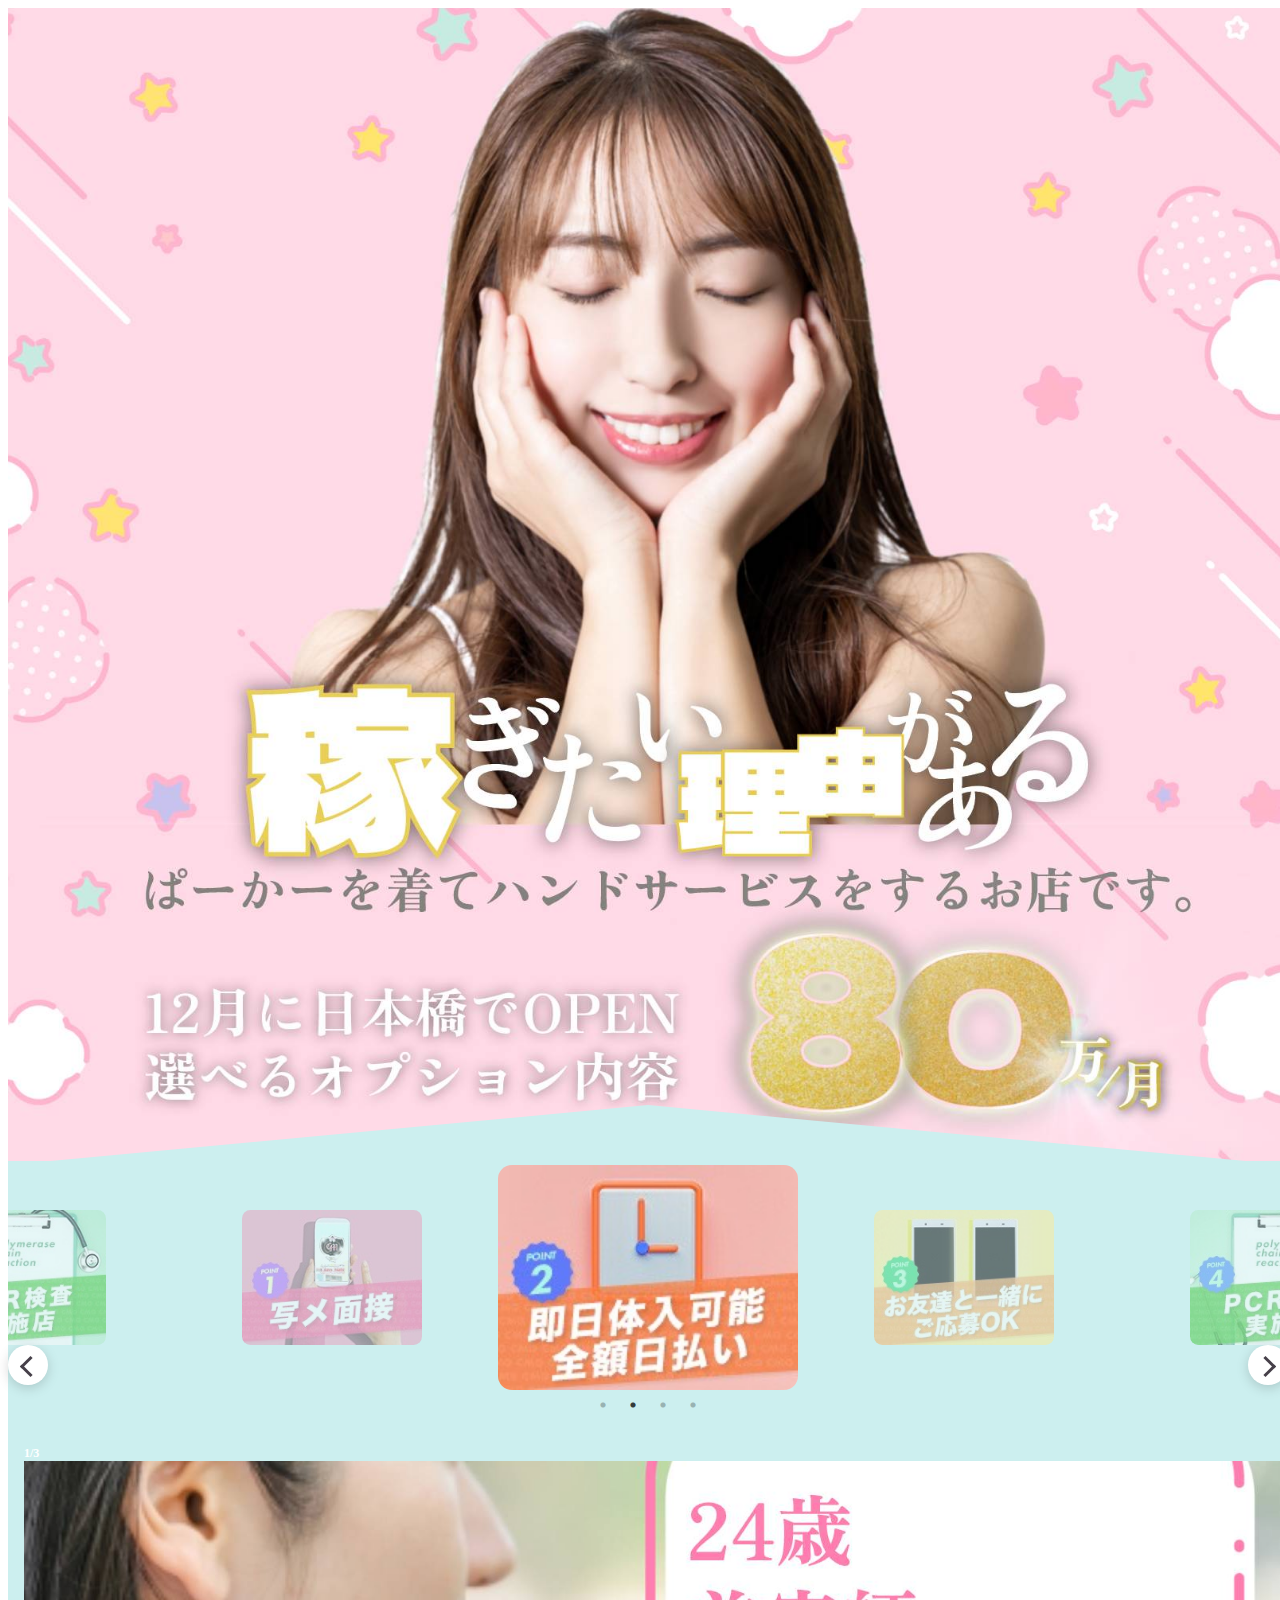
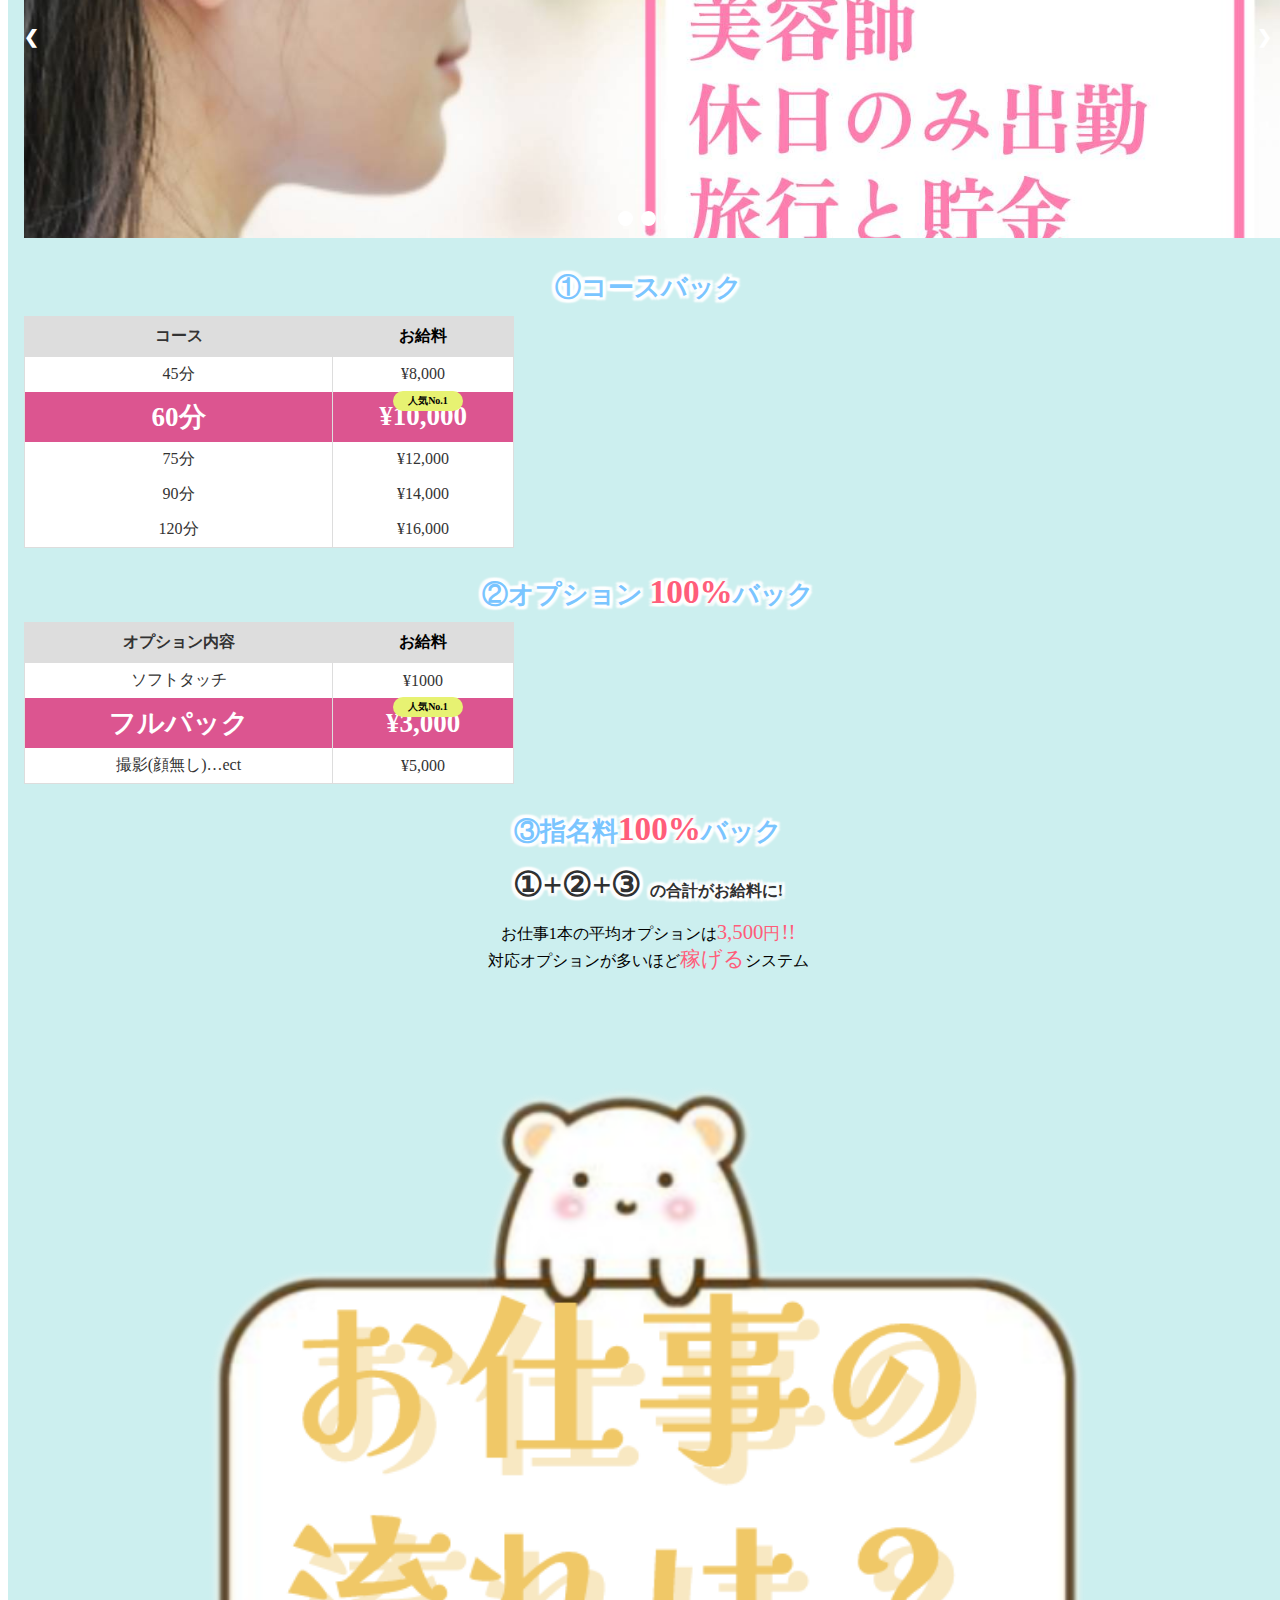
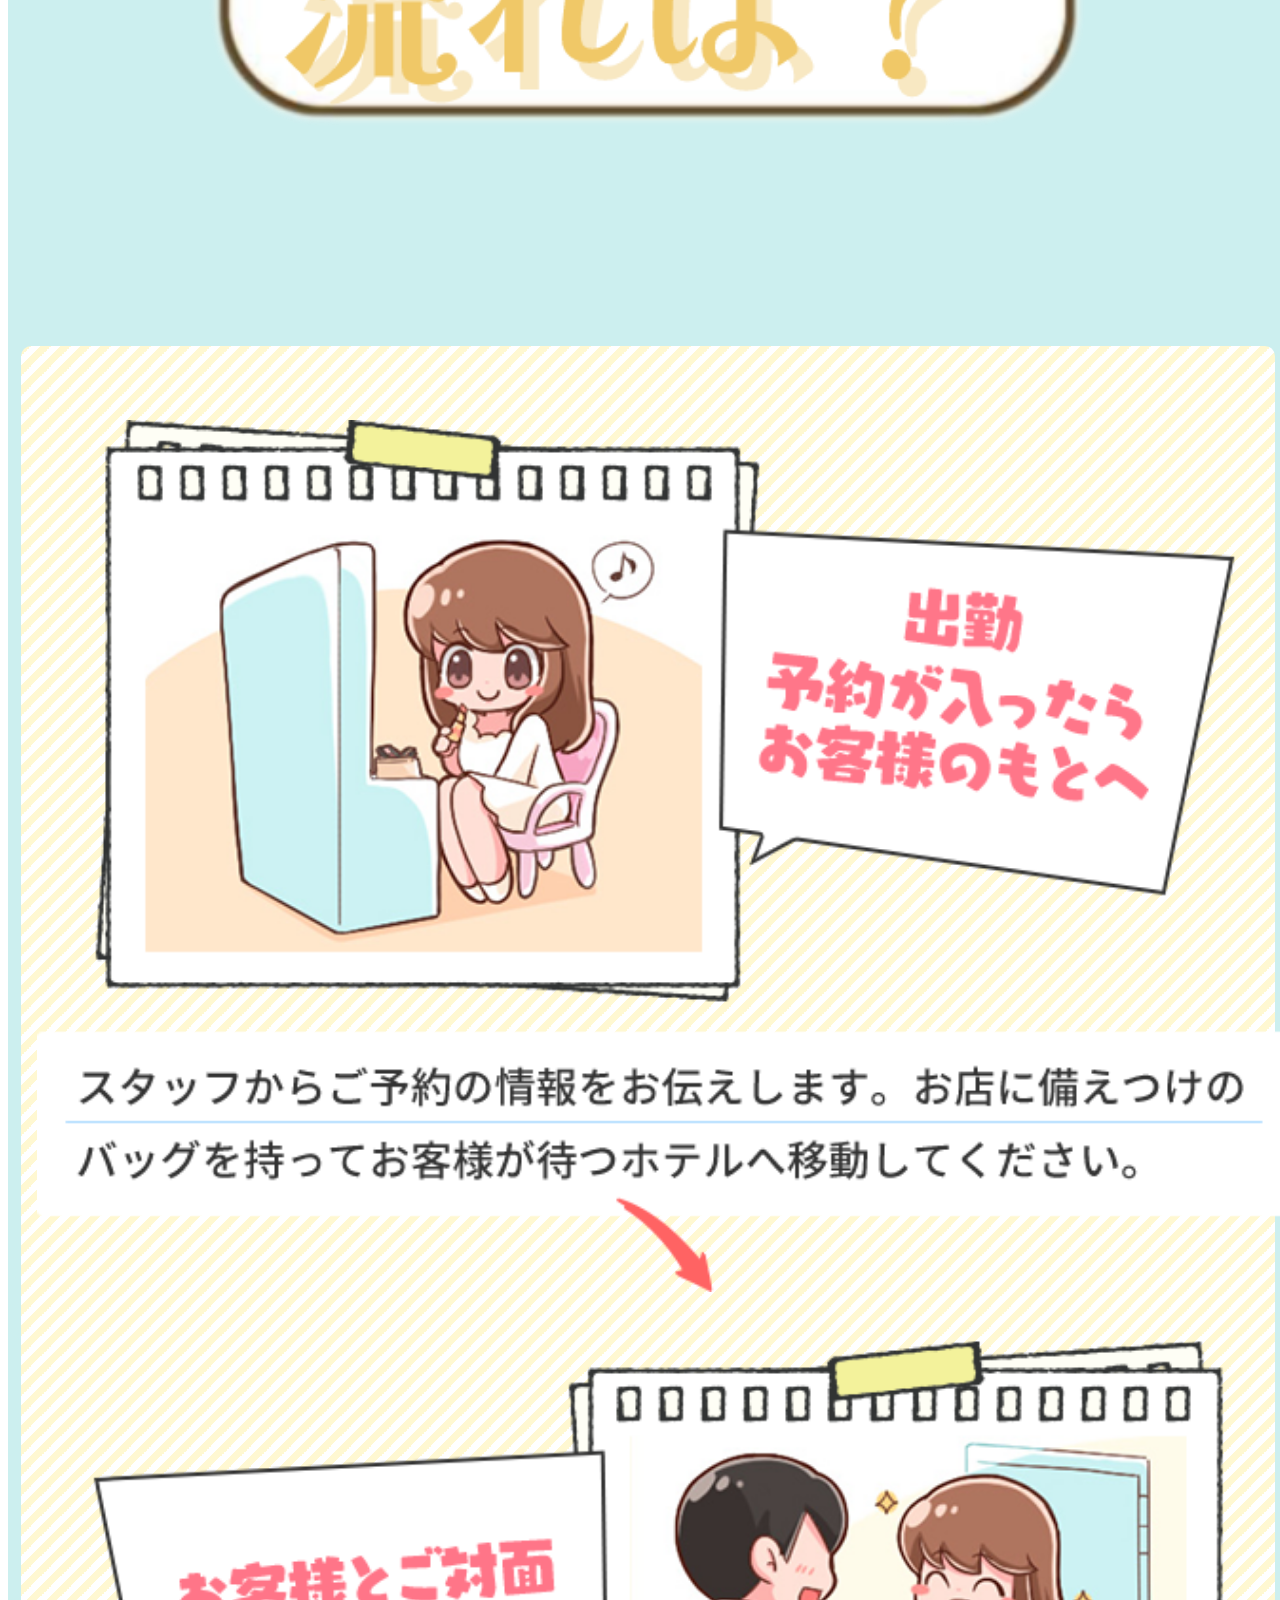
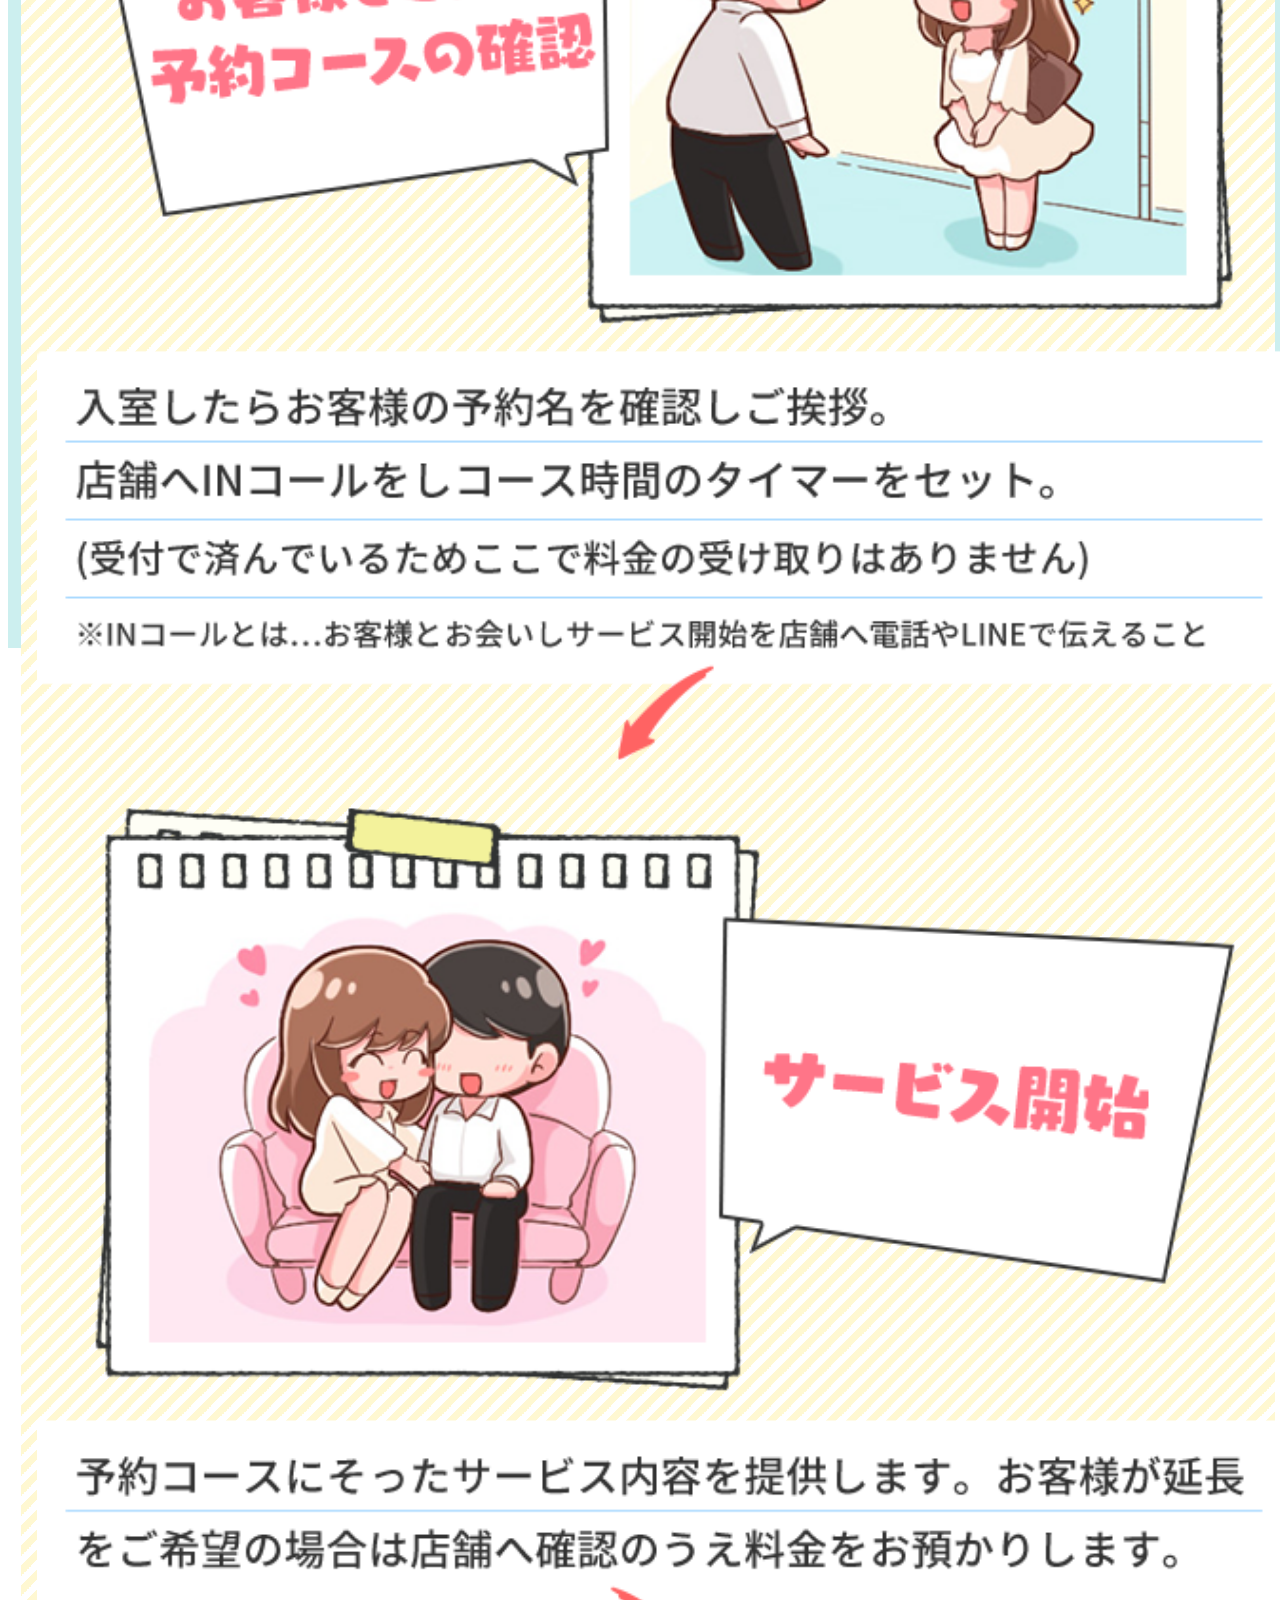
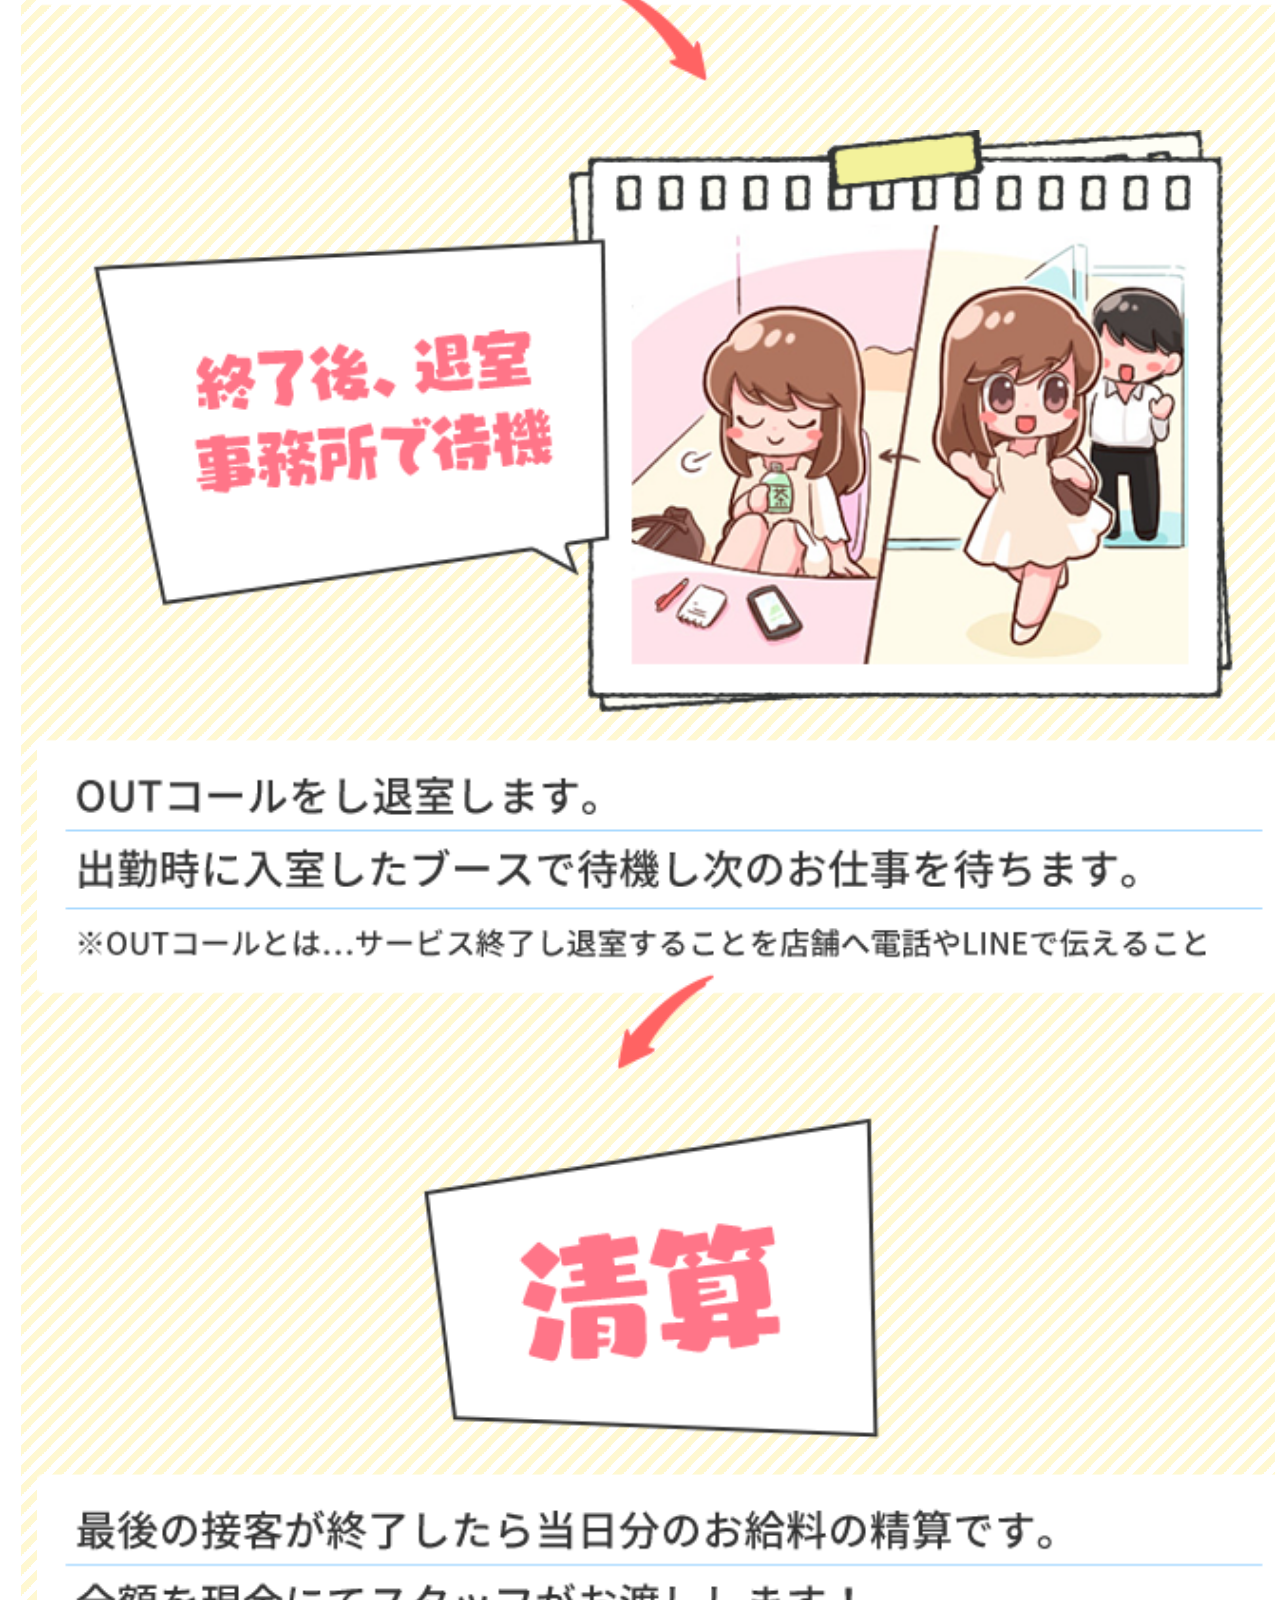
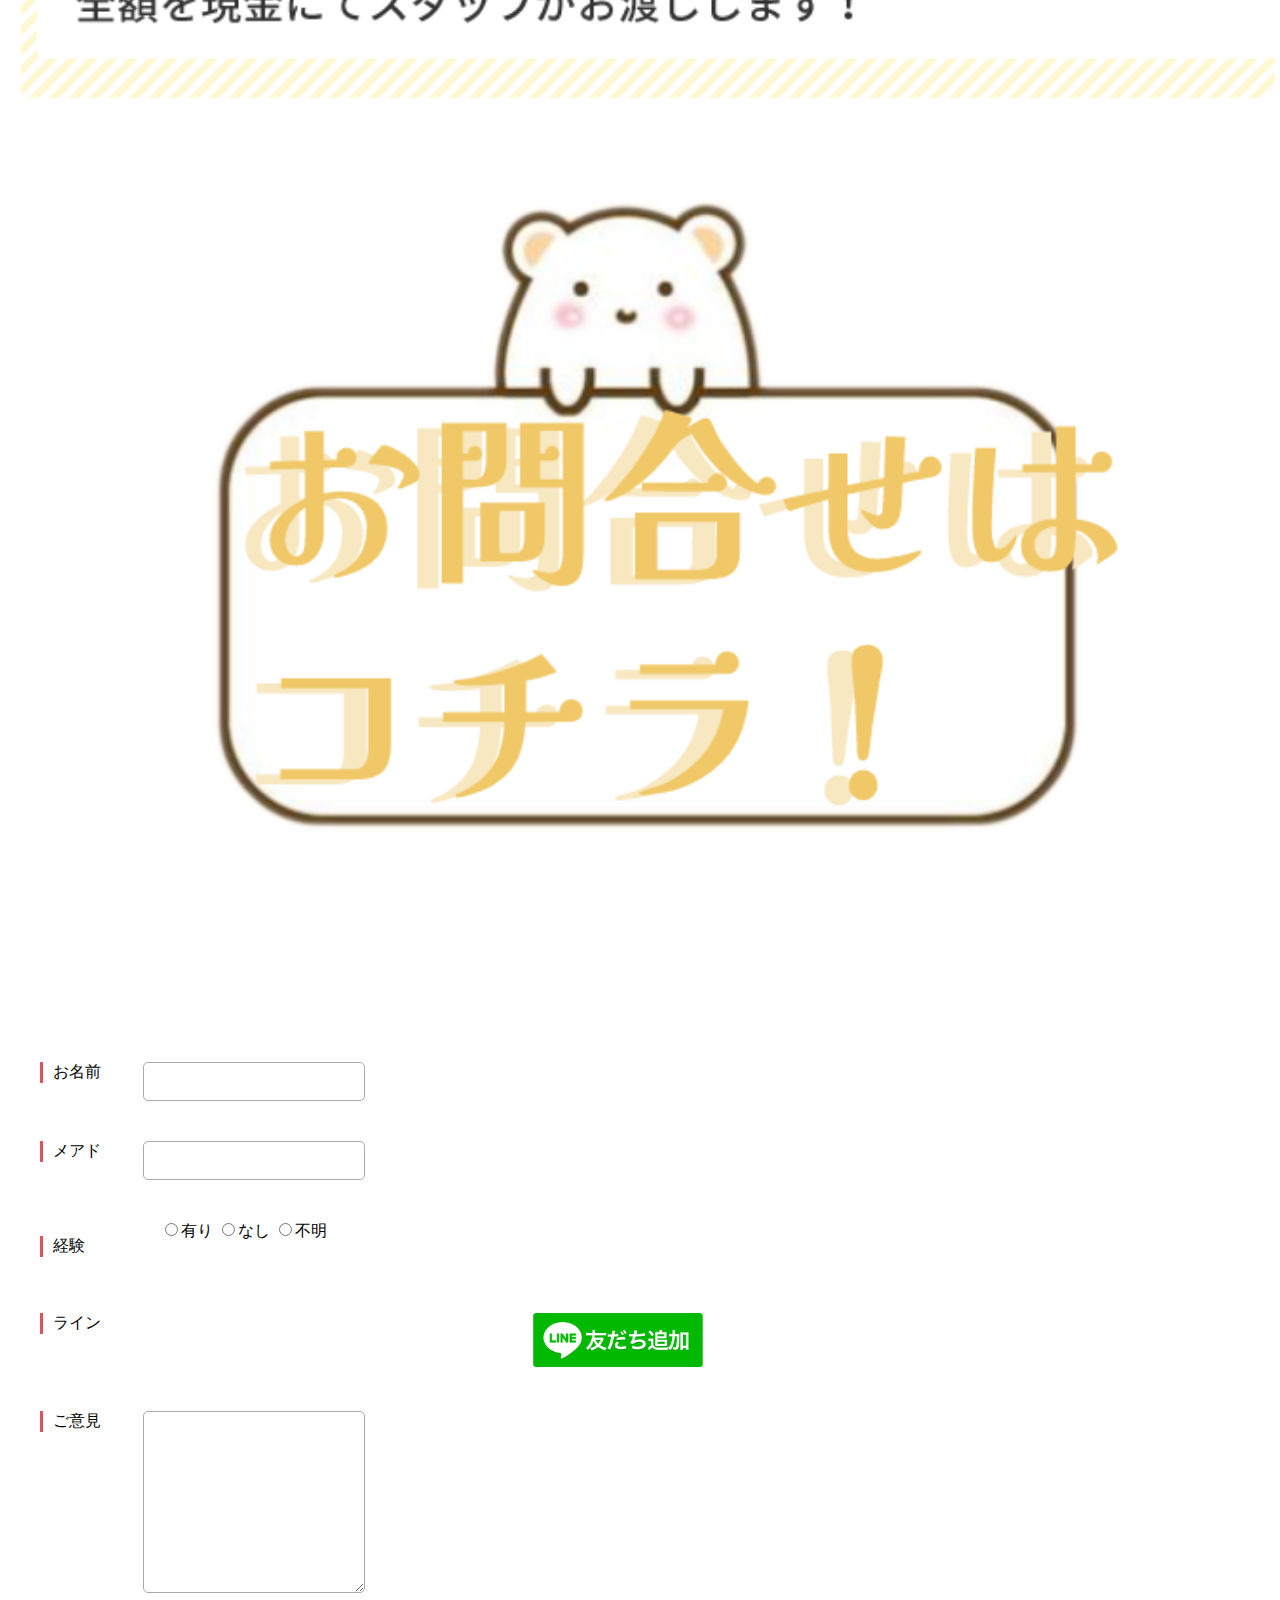
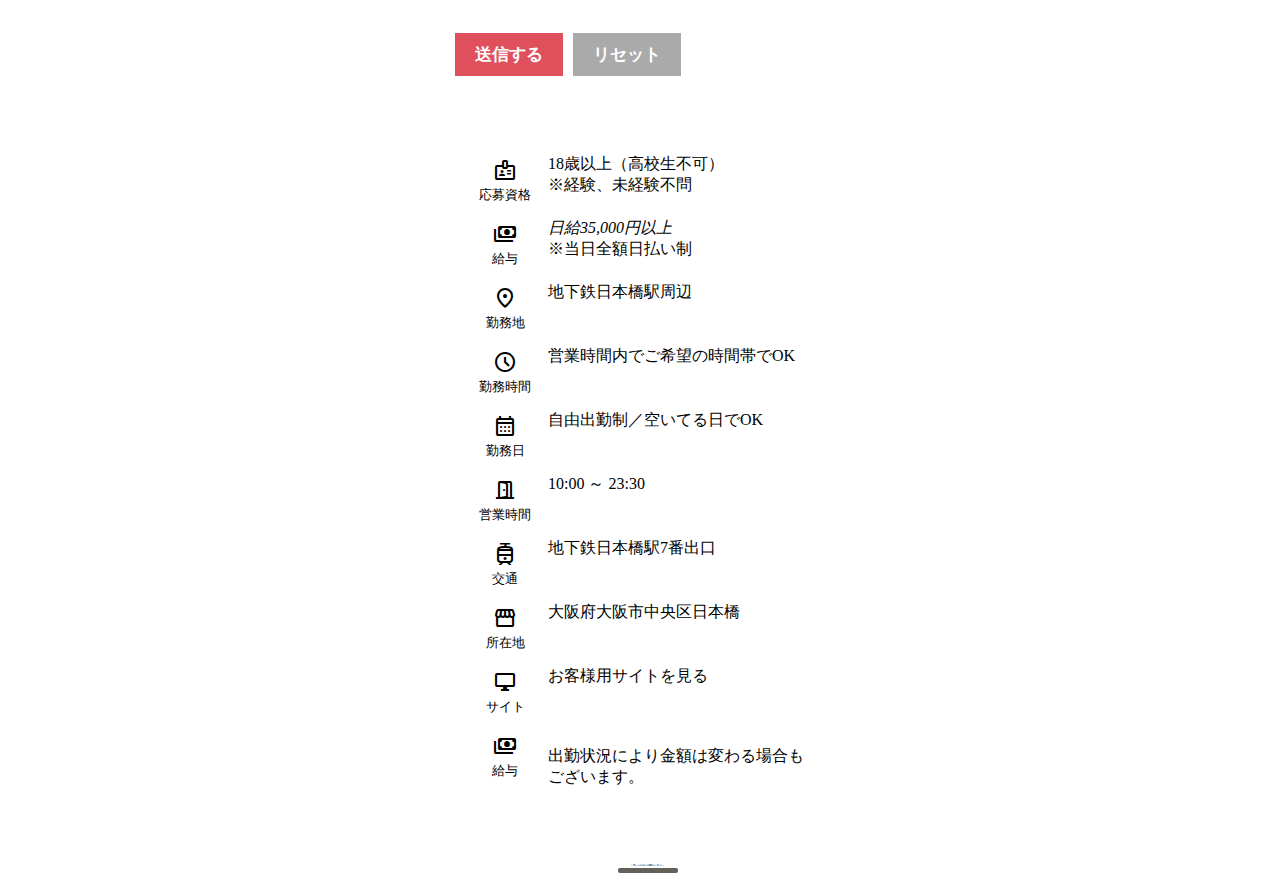
<file: LP/index.html>
<!DOCTYPE html>
<html lang="en">
<head>
    <meta charset="UTF-8">
    <meta http-equiv="X-UA-Compatible" content="IE=edge">
    <meta name="viewport" content="width=device-width, initial-scale=1.0">
    <title>ぶかぱぁ～</title>
  <link rel="stylesheet" href="style/style.css">  
  <link rel="stylesheet" href="slick/slick.css">
  <link rel="stylesheet" href="slick/slick-theme.css">
  <link href="https://cdn.jsdelivr.net/npm/bootstrap@5.0.2/dist/css/bootstrap.min.css" rel="stylesheet" integrity="sha384-EVSTQN3/azprG1Anm3QDgpJLIm9Nao0Yz1ztcQTwFspd3yD65VohhpuuCOmLASjC" crossorigin="anonymous">
  <!-- icon -->
  <link rel="stylesheet" href="https://fonts.googleapis.com/css2?family=Material+Symbols+Outlined:opsz,wght,FILL,GRAD@20..48,100..700,0..1,-50..200" />
  <!-- icon -->
  <!-- font -->
  <link rel="preconnect" href="https://fonts.googleapis.com">
  <link rel="preconnect" href="https://fonts.gstatic.com" crossorigin>
  <link href="https://fonts.googleapis.com/css2?family=Kaisei+Opti:wght@700&display=swap" rel="stylesheet">
  <!-- font -->

</head>
<body>
<div class="background">
<img src="image\バナー\LPトップ.jpg" alt="" class="full">
<!-- <div class="title1">
<img src="image\a.png" alt="" class="full">
</div> -->
<div class="san_box">

<div class="cast"> 
    <div class="slider">
        <div class="slick-img"><img src="image\バナー\210129193350sub1.jpg" alt=""></div>
        <div class="slick-img"><img src="image\バナー\210129193350sub2.jpg" alt=""></div>
        <div class="slick-img"><img src="image\バナー\210129193350sub3.jpg" alt=""></div>
        <div class="slick-img"><img src="image\バナー\210129193350sub4.jpg" alt=""></div>
    </div>
  </div>

<!-- コンテンツ中 -->
<!-- 
  <div class="bg-color">
  <div class="box19">
    <h1 class="san_t_a">#当ってませんか？</h1>
</div>

<div class="che">
<br><input type="checkbox" name="name" value="value">
お客さんから過剰サービスを求められる
<br><input type="checkbox" name="name" value="value">
オプション交渉をするのが嫌だ
<br><input type="checkbox" name="name" value="value">
オプション料金をもらえない
<br><input type="checkbox" name="name" value="value">
掛け持ちで始めたいけど、不安
</div>
<hr>

<br>
ひとつでも当てはまっていたら、一度お問い合わせください。
損している可能性があります。
<br><br>
</div>
</div> -->

<!-- コンテンツ中 -->
<!-- 不安解消 -->
<!-- <img src="image\かじょうなし.png" alt="" class="bg2">

すぐに稼げるの？未経験でも働ける？
会員顧客数には自信がありグループ全体で100万人！出勤さえしていただければお仕事が付きますし必ず稼がせることをお約束します！

お客様はどんな人？怖くないですか？

顧客管理システムを導入しており身元の明らかな優良会員のお客様だけ！風俗経験のある女の子はもちろん未経験の女の子でも安心安全に働けるお店作りを目指しております。
ちなみに当店で働く女の子の90%が未経験からのスタートです！

可愛くないけど働ける？見た目に自信がないです・・・

当グループが求めるのは普通の女の子です。容姿よりも内面的な部分を重視し合否を判断しております。
その証拠に当店の採用率は90%以上！少しだけ勇気を出して応募してみてください！-->
<!-- 不安解消 -->


<!-- 給料 -->
<!-- <img src="image\見出し\給料.png" alt="" class="full"> -->
<div class="slider-001">
  <!-- contents1 -->
  <div class="slide-001">
    <div class="slide-content-001"><img src="image\給与の例\27.jpg" class="full_job"></div>
    <div class="slide-caption-001"></div>
  </div>
  <!-- contents2 -->
  <div class="slide-001">
    <div class="slide-content-001"><img src="image\給与の例\37.jpg" class="full_job"></div>
    <div class="slide-caption-001"></div>
  </div>
  <!-- contents3 -->
  <div class="slide-001">
    <div class="slide-content-001"><img src="image\給与の例\93.jpg" class="full_job"></div>
    <div class="slide-caption-001"></div>
  </div>
</div>
<script>
  const sliders = document.querySelectorAll(".slider-001");
  
  sliders.forEach((slider, cont_slider) => {
    let slideIndex = 1;
    let slides = slider.querySelectorAll(".slide-001");
    let prev = document.createElement("span");
    prev.classList.add("prev-001");
    prev.innerHTML = "&#10094;";
    slider.append(prev);
    let next = document.createElement("span");
    next.classList.add("next-001");
    next.innerHTML = "&#10095;";
    slider.append(next);
  
    let dots = document.createElement("div");
    dots.classList.add("dots");
    slider.append(dots);
  
    slides.forEach((slide, cont_slide) => {
      let dot = document.createElement("span");
      dot.classList.add("dot");
      dots.append(dot);
      dot.addEventListener("click", (e) => {
        slideIndex = cont_slide + 1;
        slides.forEach((slide, cont_slide) => {
          slide.style = "left: -" + (slideIndex - 1) * 100 + "%;";
        });
      });
  
      let numberText = document.createElement("div");
      numberText.classList.add("numbertext");
      numberText.innerText = cont_slide + 1 + "/" + slides.length;
      slide.insertAdjacentElement("afterbegin", numberText);
    });
  
    next.addEventListener("click", (e) => {
      slideIndex == slides.length ? (slideIndex = 1) : slideIndex++;
      slides.forEach((slide, cont_slide) => {
        slide.style = "left: -" + (slideIndex - 1) * 100 + "%;";
      });
    });
  
    prev.addEventListener("click", (e) => {
      slideIndex == 1 ? (slideIndex = slides.length) : slideIndex--;
      slides.forEach((slide, cont_slide) => {
        slide.style = "left: -" + (slideIndex - 1) * 100 + "%;";
      });
    });
  });
</script>
<!-- 給料 -->
</div>

<p class="salaryTitle">①コースバック</p>

<div class="table">
  <table>
    <tr>
      <th>コース</th>
      <th class="popular"><span class="inner"><span class="no1">人気No.1</span>お給料</span></th>
    </tr>
    <tr>
      <td>45分</td>
      <td class="popular">¥8,000</td>
    </tr>
    <tr>
      <td>60分</td>
      <td class="popular">¥10,000</td>
    </tr>
    <tr>
      <td>75分</td>
      <td class="popular">¥12,000</td>
    </tr>
    <tr>
      <td>90分</td>
      <td class="popular">¥14,000</td>
    </tr>
    <tr>
      <td>120分</td>
      <td class="popular">¥16,000</td>
    </tr>
    <!-- <tr>
      <td>保証なし</td>
      <td class="popular">保証1ヶ月</td>
    </tr>
    <tr>
      <td><a href="#">45分</a></td>
      <td><a href="#">申し込み</a></td>
    </tr> -->
    
  </table>
</div>


<p class="salaryTitle">②オプション <span class="textRed textLarge" style="font-size: 1.3em; font-weight: inherit; color: rgb(255, 93, 122);" >100<span class="textSmall" >%</span></span>バック</p>

<div class="table">
  <table>
    <tr>
      <th>オプション内容</th>
      <th class="popular"><span class="inner"><span class="no1">人気No.1</span>お給料</span></th>
    </tr>
    <tr>
      <td>ソフトタッチ</td>
      <td class="popular">¥1000</td>
    </tr>
    <tr>
      <td>フルパック</td>
      <td class="popular">¥3,000</td>
    </tr>
    <tr>
      <td>撮影(顔無し)…ect</td>
      <td class="popular">¥5,000</td>
    </tr>
  </table>
</div>
 
  

  <p class="salaryTitle">③指名料<span style="font-size: 1.3em; font-weight: inherit; color: rgb(255, 93, 122);">100<span >%</span></span>バック</p>
<div class="salary">
 <p>
  <span style="font-weight: bold;font-size: 2.1rem;">
  ①+②+③
</span>
  の合計がお給料に!
</p>
</div>
  
  <p>お仕事1本の平均オプションは<span class="textRed textLarge" style="font-size: 1.3em; font-weight: inherit; color: rgb(255, 93, 122);">3,500<span class="textSmall" style="font-size: 0.8em; letter-spacing: 1px; font-weight: inherit;">円</span>!!</span><br>
    対応オプションが多いほど<span class="textRed textLarge" style="font-size: 1.3em; font-weight: inherit; color: rgb(255, 93, 122);">稼げる</span>システム</p>

<!--****************仕事の流れ******************-->
<img src="image\見出し\おしごと.png" alt="" class="full">
<div class="bg-color" style="background-image: linear-gradient(-45deg, transparent, transparent 25%, rgb(255, 248, 210) 25%, rgb(255, 248, 210) 50%, transparent 50%, transparent 75%, rgb(255, 248, 210) 75%, rgb(255, 248, 210)); background-size: 20px 20px; padding: 4% 0px 1%;" id="flow">
<img src="image\仕事流れ\①.png" alt="" class="full_job">
<img src="image\仕事流れ\②.png" alt="" class="full_job">
<img src="image\仕事流れ\③.png" alt="" class="full_job">
<img src="image\仕事流れ\④.png" alt="" class="full_job">
<img src="image\仕事流れ\⑤.png" alt="" class="full_job">
</div>
<!--****************仕事の流れ******************-->
<img src="image\見出し\お問合せ.png" alt="" class="full">
<!-- <div class="box26">
<span class="box-title">今だけ特典</span>
<p>ここに文章ここに文章ここに文章ここに文章ここに文章ここに文章ここに文章</p>
</div> -->
<!-- ********************フォーム******************** -->
  



<form class="" action="https://script.google.com/macros/s/AKfycbwS4ii4jPzmLz90JPqYqqTbmu1UZoC6M-lxEk74QhQ4RsFE0yEi/exec" method="post">
  <div class="item">
    <label class="label">お名前</label>
    <input class="inputs" type="text" name="name">
  </div>
  <div class="item">
    <label class="label">メアド</label>
    <input class="inputs" type="email" name="email">
  </div>

  <div class="item">
    <p class="label">経験</p>
    <div class="inputs">
    <input id="cut" type="radio" name="menu" value="cut"><label for="cut">有り</label>
    <input id="cut-color" type="radio" name="menu" value="cut-color"><label for="cut-color">なし</label>
    <input id="headspa" type="radio" name="menu" value="headspa"><label for="headspa">不明</label>
    </div>
  </div>

  <div class="item">
    <label class="label">ライン</label>
    <a href="https://line.me/ti/p/r9_LaVhHEn"><img src="image\howto_content1.png" alt="ライン追加" class="line"></a>
  </div>
  
  <div class="item">
    <label class="label">ご意見</label>
    <textarea class="inputs"></textarea>
  </div>

  <div class="btn-area">
    <input type="submit" value="送信する"><input type="reset" value="リセット">
  </div>

</form>



<!-- ********************フォーム******************** -->


<hr>
  <!-- バニラこぴぺ  -->
  <dl class="banira">
    <div class="left">
      <span class="material-symbols-outlined">badge</span>
      <dt class="eligible">応募資格</dt>
    </div>

    <dd class="side_text">18歳以上（高校生不可）<br>※経験、未経験不問</dd>
    
    <div class="left">
      <span class="material-symbols-outlined">payments</span>
      <dt class="money">給与</dt>
    </div>
     
    <dd class="side_text"><em>日給<span>35,000円</span>以上</em><br>※当日全額日払い制</dd>
    
    <div class="left">
      <span class="material-symbols-outlined">location_on</span>
      <dt class="area">勤務地</dt>
    </div>
    
    <dd class="side_text">地下鉄日本橋駅周辺</dd>
    
    <div class="left">
      <span class="material-symbols-outlined">schedule</span>
      <dt class="time">勤務時間</dt>
    </div>
    
      <dd class="side_text">営業時間内でご希望の時間帯でOK</dd>
    
    <div class="left">
      <span class="material-symbols-outlined">calendar_month</span>
      <dt class="day">勤務日</dt>
    </div>

      <dd class="side_text">自由出勤制／空いてる日でOK</dd>
    
    <div class="left">
      <span class="material-symbols-outlined">door_open</span>
    <dt class="open">営業時間</dt>
    </div>

      <dd class="side_text">10:00 ～ 23:30</dd>
    
    <div class="left">
      <span class="material-symbols-outlined">tram</span>  
      <dt class="transport">交通</dt>
    </div>
    
      <dd class="side_text">地下鉄日本橋駅7番出口</dd>

    <div class="left">
      <span class="material-symbols-outlined">storefront</span>
      <dt class="address">所在地</dt>
    </div>
    
      <dd class="side_text">大阪府大阪市中央区日本橋</dd>
    
    <div class="left">
      <span class="material-symbols-outlined">desktop_windows</span>
      <dt class="site">サイト</dt>
    </div>
    
      <dd class="side_text">お客様用サイトを見る</dd>
    
    <div class="left">
      <span class="material-symbols-outlined">payments</span>
      <dt class="money-warn-ttl"><span>給与</span></dt>
    </div>

    <dd class="side_text"><p>出勤状況により金額は変わる場合もございます。</p></dd>
  </dl>
<h2>
  #詳しくはお店にお問合せください。
</h2>
<!-- バニラこぴぺ  -->
</div>
<script type="text/javascript" src="javascript/jquery-1.11.0.min.js"></script>
<script type="text/javascript" src="javascript/jquery-migrate-1.2.1.min.js"></script>
<script type="text/javascript" src="slick\slick.min.js"></script>
<script type="text/javascript" src="javascript\main.js"></script>
</body>
</html>
</file>
<file: LP/style/style.css>
/* 共通 */

 .bg-color{
  margin: -0.4em 0.8em 0 0.8em;
  background-color: #ffffff;
  border-radius: 10px;
  padding: 1em 0.8em 1em 0.8em;
  
}

body {  
  width: 100%;
  height: 240px;

}

.background {
  background-color: #ccefef;
  text-align: center;
  height: 340em;  
}

  .full {
      width: 100%;
      height: auto;
    }

  .bg2{
    width: 100%;
    height: auto;
    text-align: center;
    padding: 0 1em 0 1em;
  }
    
  .full_job {
    width: 100%;
    border-radius: 10px;
    height: auto;
    padding: 1.4em 1em 1.4em 1em;
  }

  .title1{
    position: absolute;
    width: 40%;
    top: 31%;
    left: 30%;
    z-index: 2;
  }

  h1 {
    font-weight: bold;
    padding: 1em 0 2em 0;
  }

  
  h2 {
    font-family: 'Kaisei Opti', serif;
    position: relative;
    display: inline-block;
    font-size: 2px;
    margin-bottom: 1em;
    padding: 1em 0 2em 0;
  }
  h2:before {
    content: '';
    position: absolute;
    bottom: -15px;
    display: inline-block;
    width: 60px;
    height: 5px;
    top: 70%;
    left: 50%;
    -webkit-transform: translateX(-50%);
    transform: translateX(-50%);
    background-color: #62625a;
    border-radius: 2px;
  }

 
  .check1 {
    position: relative;
    padding-left: .8em;/*アイコン表示用のスペース*/
  }
  
  .check1::before {
    content: "\f00c"; /*アイコンのユニコード*/
    font-family: "Font Awesome 5 Free";
    font-weight: 900;
    position: absolute;
    font-size: 0.6em; /*アイコンの大きさ*/
    left: 0; /*アイコンの位置（左右）*/
  
  
  /*アイコンと文字を天地中央揃え*/
    top: 50%;
    -webkit-transform: translateY(-50%);
            transform: translateY(-50%);
    color: #9abfe9; /*アイコンの色*/
  }
  

  .box1 {
    margin: -3em 15px 3em 15px;
    background-color: #F3E6DF;
    border-radius: 10px ;
    padding: 1.4em 0 1.4em 0;
    box-shadow: 0px 0px 36px 5px rgba(0,0,0,0.6);
  }

  /* ***********協調h2************* */
  .box19 {
    position: relative;
    padding:0.25em 1em;
    margin:3em 1em 2em 1em;  
  }
  .box19:before,.box19:after{ 
    content:'';
    width: 20px;
    height: 30px;
    position: absolute;
    display: inline-block;
  }
  .box19:before{
    border-left: solid 1px #1b1f35;
    border-top: solid 1px #1b1f35;
    top:0;
    left: 0;
  }
  .box19:after{
    border-right: solid 1px #1b1f35;
    border-bottom: solid 1px #1b1f35;
    bottom:0;
    right: 0;
  }
  .box19 p {
    margin: 0; 
    padding: 0;
  }
  /* ***********協調h2************* */

  /* ***********point************* */
  .box26 {
    position: relative;
    margin: 0 0 4em 0;
    padding: 0.5em 1em;
    border: solid 3px #95ccff;
    border-radius: 8px;
  }
  .box26 .box-title {
    position: absolute;
    display: inline-block;
    top: -13px;
    left: 10px;
    padding: 0 9px;
    line-height: 1;
    font-size: 19px;
    background: #f2ffff;
    color: #95ccff;
    font-weight: bold;
  }
  .box26 p {
    margin: 0; 
    padding: 0;
  }

  /* ***********point************* */

  /* ***********チェックボックス************ */
.che{
  text-align: left;
  margin: 2em 2em;
}

  /* ***********チェックボックス************ */


  hr {
    border: 0;
    height: 2px;
    margin: 2em 2em;
    background-image: repeating-linear-gradient(90deg, rgb(255, 255, 255) 0px, rgb(255, 255, 255) 4px, rgba(50, 44, 44, 0) 4px, rgba(255, 255, 255, 0) 12px);
  }
  h2{
    text-decoration-color: #09000d  ;
  }


  /* ======================問い合わせフォーム===============================*/ 



  .box1 p{
    color: #96815D;
    text-align: left;
    margin: 0 1em 0 1em ;
  }

  


  form{
    width:85%;
    margin:0 1em 0 1em;
  }
  .item{
    overflow: hidden;
    margin-left: 1em;
    margin-bottom: 40px;
  }
  .label{
    float: left;
    width:60px;
    text-align: left;
    margin-right: 10px;
    padding-left: 10px;
    border-left: solid 3px #e0505d;
  }

  .line{
    width:170px;
  }
  .inputs{
    float: left;
    width:200px;
    margin-left: 20px;
  }
  input[type="text"],input[type="email"]{
    border: solid 1px #aaa;
    border-radius:5px;
    padding:10px;
    font-size: 15px;
  }
  textarea{
    border: solid 1px #aaa;
    border-radius:5px;
    padding: 10px;
    height: 160px;
    font-size: 15px;
  }
  .btn-area{
    text-align: center;
  }
  input[type="submit"]{
    background: #e0505c;
    border: none;
    color: white;
    font-size:17px;
    font-weight:bold;
    padding: 10px 20px;
    margin: 0 5px;
  }
  input[type="reset"]{
    background: #aaa;
    border: none;
    color: white;
    font-size:17px;
    font-weight:bold;
    padding: 10px 20px;
    margin: 0 5px;
  }


  /* ======================問い合わせフォーム===============================*/ 


  .slide_cont{
    white-space:nowrap;
   }
  
  /* ======================トップのセクション区切り===============================*/ 

  .pg-top-works__header__title {
    text-transform: uppercase;
    font-family: var(--font-Cantarell);
    font-weight: 700;
    line-height: calc( var(--line-height) * 1em);
    -webkit-font-smoothing: subpixel-antialiased;
    text-rendering: auto;
    z-index: 2;
  }


  .san_box {
    position: relative;
    text-align: center;

    /* margin: -2em 0 30px; */
  }
  .san_box:before {
    content: "";
    width: 0;
    height: 0;
    line-height:0;
    /* vertical-align: baseline; */
    border-style: solid;
    border-width: 0 50vw 60px 50vw;
    border-color: transparent transparent #ccefef transparent;
    position: absolute;
    bottom: 100%;
    left: 0;
    right: 0;
  }
  .san_t_a {
    color: #000000;
    font-size: 30px;
    font-weight: bold;
    margin: 1em 0 1em 5px;
  }
  .san_t_b {
    color: #000000;
    font-size: 24px;
    margin: 5px 0 1em 5px;
  }


  /* =====================給料====================== */
  .slider-001 {
    width: 100%;
    position: relative;
    margin: 3em 0 2em 0;
    overflow: hidden;
    display: flex;
    border-radius: 6px;
    
  }
  
  .slide-001 {
    width: 100%;
    flex-shrink: 0;
    position: relative;
    top: 0;
    left: 0;
    transition: all 0.6s ease-in-out;
  }
  
  .slide-content-001 {
    width: 100%;
    height: 400px;
    /* background-color: #c8e4ff; */
  }
  
  .slide-content-001 img {
    width:100%;
    object-fit: cover;
    height: 100%;
  }
  
  .prev-001,
  .next-001 {
    cursor: pointer;
    position: absolute;
    top: 50%;
    width: auto;
    height: 65px;
    padding: 16px;
    margin-top: -28px;
    color: white;
    font-weight: bold;
    font-size: 18px;
    transition: all 0.2s ease;
    border-radius: 0 4px 4px 0;
    user-select: none;
  }
  
  .next-001 {
    right: 0;
    border-radius: 4px 0 0 4px;
  }
  
  .prev-001:hover,
  .next-001:hover {
    background-color: rgba(107, 182, 255, 0.8);
  }
  
  .slide-caption-001 {
    color: rgb(235, 216, 51);
    font-size: 15px;
    padding: 0;
    position: absolute;
    bottom: 31px;
    width: 100%;
    text-align: center;
  }
  
  .numbertext {
    color: white;
    font-size: 12px;
    font-weight: bold;
    padding: 8px 16px;
    position: absolute;
    top: 0;
  }
  
  .dots {
    height: 15px;
    padding: 0;
    position: absolute;
    bottom: 22px;
    width: 100%;
    text-align: center;
  }
  
  .dot {
    cursor: pointer;
    height: 15px;
    width: 15px;
    margin: 10px 4px;
    background-color: white;
    border-radius: 50%;
    display: inline-block;
    transition: all 0.2s ease;
  }
  
  .dot:hover {
    background-color: rgba(107, 182, 255, 0.8);
  }
  /* =====================給料====================== */

  /* =====================スライダー====================== */

  .cast .slick-slide {
    width: 300px;
    height: auto;
    margin: 0 1em 0 0;
    align-items: center;
    overflow: hidden;
  }

  .slick-img img {
      height: auto;
      border-radius: 14px;
      opacity: .5;
      transform: scale(.6);
      transition: opacity .7s, transform 1.1s;
      width: 100%;
    }

      /* 中央のスライド */
      .slider .slick-center img {
          opacity: 1;
          transform: scale(1);
      }


  .cast .slick-arrow {
    width: 40px;
    height: 40px;
    border-radius: 90%;
    background-color: #fff;
    cursor: pointer;
    border: none;
    outline: none;
    font-size: 0;
    position: absolute;
    top: 200px;
    z-index: 1;
    filter: drop-shadow(0px 3px 6px rgba(0, 0, 0, 0.16));
  }
  .cast .slick-arrow::before {
    content: '';
    display: block;
    width: 12px;
    height: 12px;
    border: 1px solid #09000d;
    border-width: 3px 3px 0 0;
    position: absolute;
    top: 14px;
    transform: rotate(45deg);
  }
  .cast .slick-next {
    right: 0;
  }
  .cast .slick-prev {
    left: 0;
  }
  .cast .slick-next::before {
    left: 10px;
  }
  .cast .slick-prev::before {
    border-width: 0 0 3px 3px;
    right: 10px;
  }
  /* =====================スライダー====================== */

  /* =====================中断の説明====================== */
  .box2 {
    --x-gradient: linear-gradient(90deg, #6be5ec 0 25px, transparent 0 calc(100% - 25px), #6be5ec calc(100% - 25px));
    --y-gradient: linear-gradient(#6be5ec 0 25px, transparent 0 calc(100% - 25px), #6be5ec calc(100% - 25px));
    margin: 0.5rem;
    padding: 1rem;
    outline: 2px solid;  
    color: #62625a;
    outline-offset: -5px;
    background-image:
        var(--x-gradient),
        var(--y-gradient),
        var(--x-gradient),
        var(--y-gradient);
    background-repeat: no-repeat;
    background-size: 100% 3px, 3px 100%, 100% 3px, 3px 100%;
    background-position: top, right, bottom, left;
    margin:4em 1em 6em 1em;
  }

  .box2 p {
    line-height: 1.5;
    color: #222;
  }
  /* =====================中断の説明====================== */ 


  /* バニラコピペ */

  .banira{
    margin: 3em 0 3em 0;
  }

  .left{
    margin:0 22em 0 0;
    text-align: center;
    font-size: 13px;
    position: relative;
    fill: #fff;
  }

  dd.side_text {
    display: inline-block;
    width: 270px;
    vertical-align: top;
    text-align: left;
    margin-left: 70px;
    margin-top: -50px;
  }

/*-----------------------------
 求人情報
---------------------------- */

.salaryTitle{
  margin: 1em 0 0.4em 0;
  text-align: center;
  font-size: 1.6rem;
  font-weight: bold;
  text-shadow: rgb(255, 255, 255) 3px 3px 2px, rgb(255, 255, 255) -3px -3px 2px, rgb(255, 255, 255) -3px 3px 2px, rgb(255, 255, 255) 3px -3px 2px, rgb(255, 255, 255) 0px 3px 2px, rgb(255, 255, 255) 0px -3px 2px, rgb(255, 255, 255) -3px 0px 2px, rgb(255, 255, 255) 3px 0px 2px;
  color: rgb(122, 197, 255);
  position: relative;
  z-index: 1;
}

.salary{
  text-align: center;
  font-weight: bold;
  text-shadow: rgb(255, 255, 255) 3px 3px 2px, rgb(255, 255, 255) -3px -3px 2px, rgb(255, 255, 255) -3px 3px 2px, rgb(255, 255, 255) 3px -3px 2px, rgb(255, 255, 255) 0px 3px 2px, rgb(255, 255, 255) 0px -3px 2px, rgb(255, 255, 255) -3px 0px 2px, rgb(255, 255, 255) 3px 0px 2px;
  color: rgb(48, 49, 50);

}

.lage{
  font-weight: bold;
  font-size: 2.1rem;
}

.salaryText{
  font-weight: bold;
  text-align: center;
  font-size: 1.1rem;
  letter-spacing: 1px;
  line-height: 1.5;
  margin: 0 auto;
}

.table{
  color: rgb(51, 51, 51);
  display: flex;
  flex-wrap: wrap;
}

table{
  border-collapse: collapse;
  border-spacing: 0;
  text-align: center;
  background-color: rgb(255, 255, 255);
  table-layout: fixed;
  width: 490px;
  margin: 0 1em 0 1em;
}

table ul{
  border: 1px 
  solid rgb(122, 197, 255); 


  color: rgb(51, 51, 51); 
  display: flex; 
  flex-wrap: wrap; 
  padding: 5% 0 0 0;
}

table tr:last-child{
  border-bottom:solid 1px #ddd;
}

table th{
  text-align: center;
  padding: 10px 0;
  border-right:solid 1px #ddd;
  border-left:solid 1px #ddd;

}

table th:nth-child(1){
  background-color:#dddddd;
}


table tr:nth-child(3) td{
  font-size: 27px;
  font-weight: bold;
  background-color:#d11f6cc1;
  color: white;
}

table td{
  text-align: center;
  padding: 7px 0;
  border-right:solid 1px #ddd;
  border-left:solid 1px #ddd;
  width: 155px;
}

table td a{
  background-color: #25b327;
  color: white;
  padding:5px 20px;
  border-radius: 30px;
  font-weight: bold;
}

table .popular{
  width: 180px;
}

table th.popular{
  position: relative;
}

table th.popular span.no1{
  position: absolute;
  top: 75px;
  left:calc(50% - 30px);
  background: #e7f272;
  width: 60px;
  font-size: 10px;
  border-radius: 15px;
  line-height: 1;
  padding: 5px;
}

table th.popular span.inner{
  position: absolute;
  color:black;
  background-color: #dddddd;
  left: 0;
  bottom: 0;
  display: block;
  width: 180px;
  padding: 10px 0;
}


  /* バニラコピペ */
</file>
